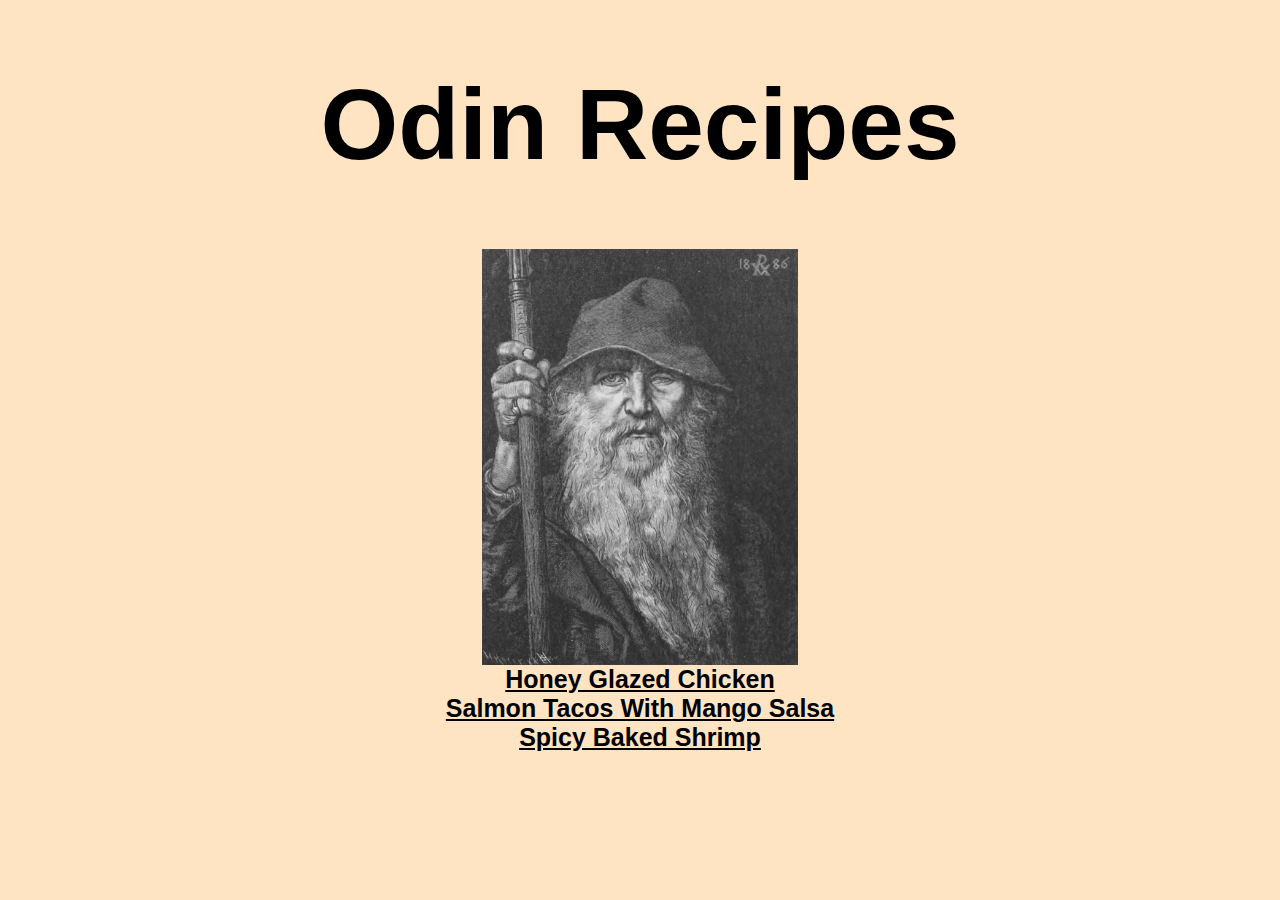
<file: index.html>
<!DOCTYPE html>
<html lang="en">
    <head>
        <meta charset="utf-8">
        <title>Odin Recipes</title>
        <link rel="stylesheet" href="styles/style.css">
    </head>
    <body>
        <h1>Odin Recipes</h1>
        <img src="./recipes/img/ODIN.jpg" alt="The Chef Himself" class="visual">
        <a href="recipes/honey-glazed-chick.html" target="_blank" class="link">Honey Glazed Chicken</a>
        <a href="recipes/salmon-tacos-with-mango-salsa.html" target="_blank" class="link">Salmon Tacos With Mango Salsa</a>
        <a href="recipes/spicy-baked-shrimp.html" target="_blank" class="link">Spicy Baked Shrimp</a>
    </body>
</html>
</file>
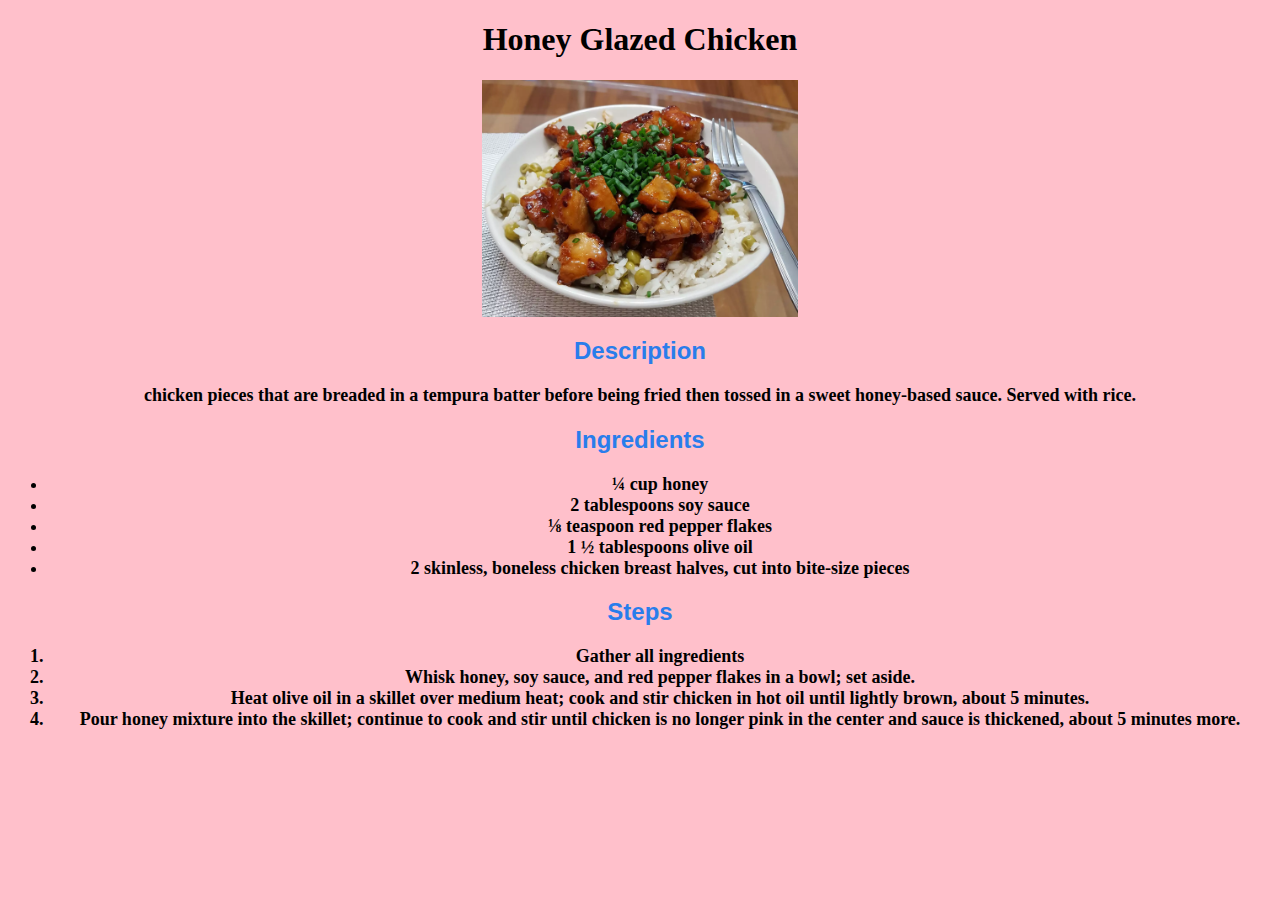
<file: recipes/honey-glazed-chick.html>
<!DOCTYPE html>
<html lang="en">
    <head>
        <meta charset="utf-8">
        <title>Honey Glazed Chicken Recipe</title>
        <link rel="stylesheet" href="../styles/hot-glazed-chick.css">
    </head>
    <body>
        <h1>Honey Glazed Chicken</h1>
        <img src="./img/honey-glazed-chicken" alt="Honey Glazed Chicken" class="image">
        <h2>Description</h2>
        <p>chicken pieces that are breaded in a tempura batter before being fried then tossed in a sweet honey-based sauce. Served with rice.</p>
        <h2>Ingredients</h2>
        <ul>
            <li>¼ cup honey</li>
            <li>2 tablespoons soy sauce</li>
            <li>⅛ teaspoon red pepper flakes</li>
            <li>1 ½ tablespoons olive oil</li>
            <li>2 skinless, boneless chicken breast halves, cut into bite-size pieces</li>
        </ul>
        <h2>Steps</h2>
        <ol>
            <li>Gather all ingredients</li>
            <li>Whisk honey, soy sauce, and red pepper flakes in a bowl; set aside.</li>
            <li>Heat olive oil in a skillet over medium heat; cook and stir chicken in hot oil until lightly brown, about 5 minutes.</li>
            <li>Pour honey mixture into the skillet; continue to cook and stir until chicken is no longer pink in the center and sauce is thickened, about 5 minutes more.</li>
        </ol>
    </body>
</html>
</file>
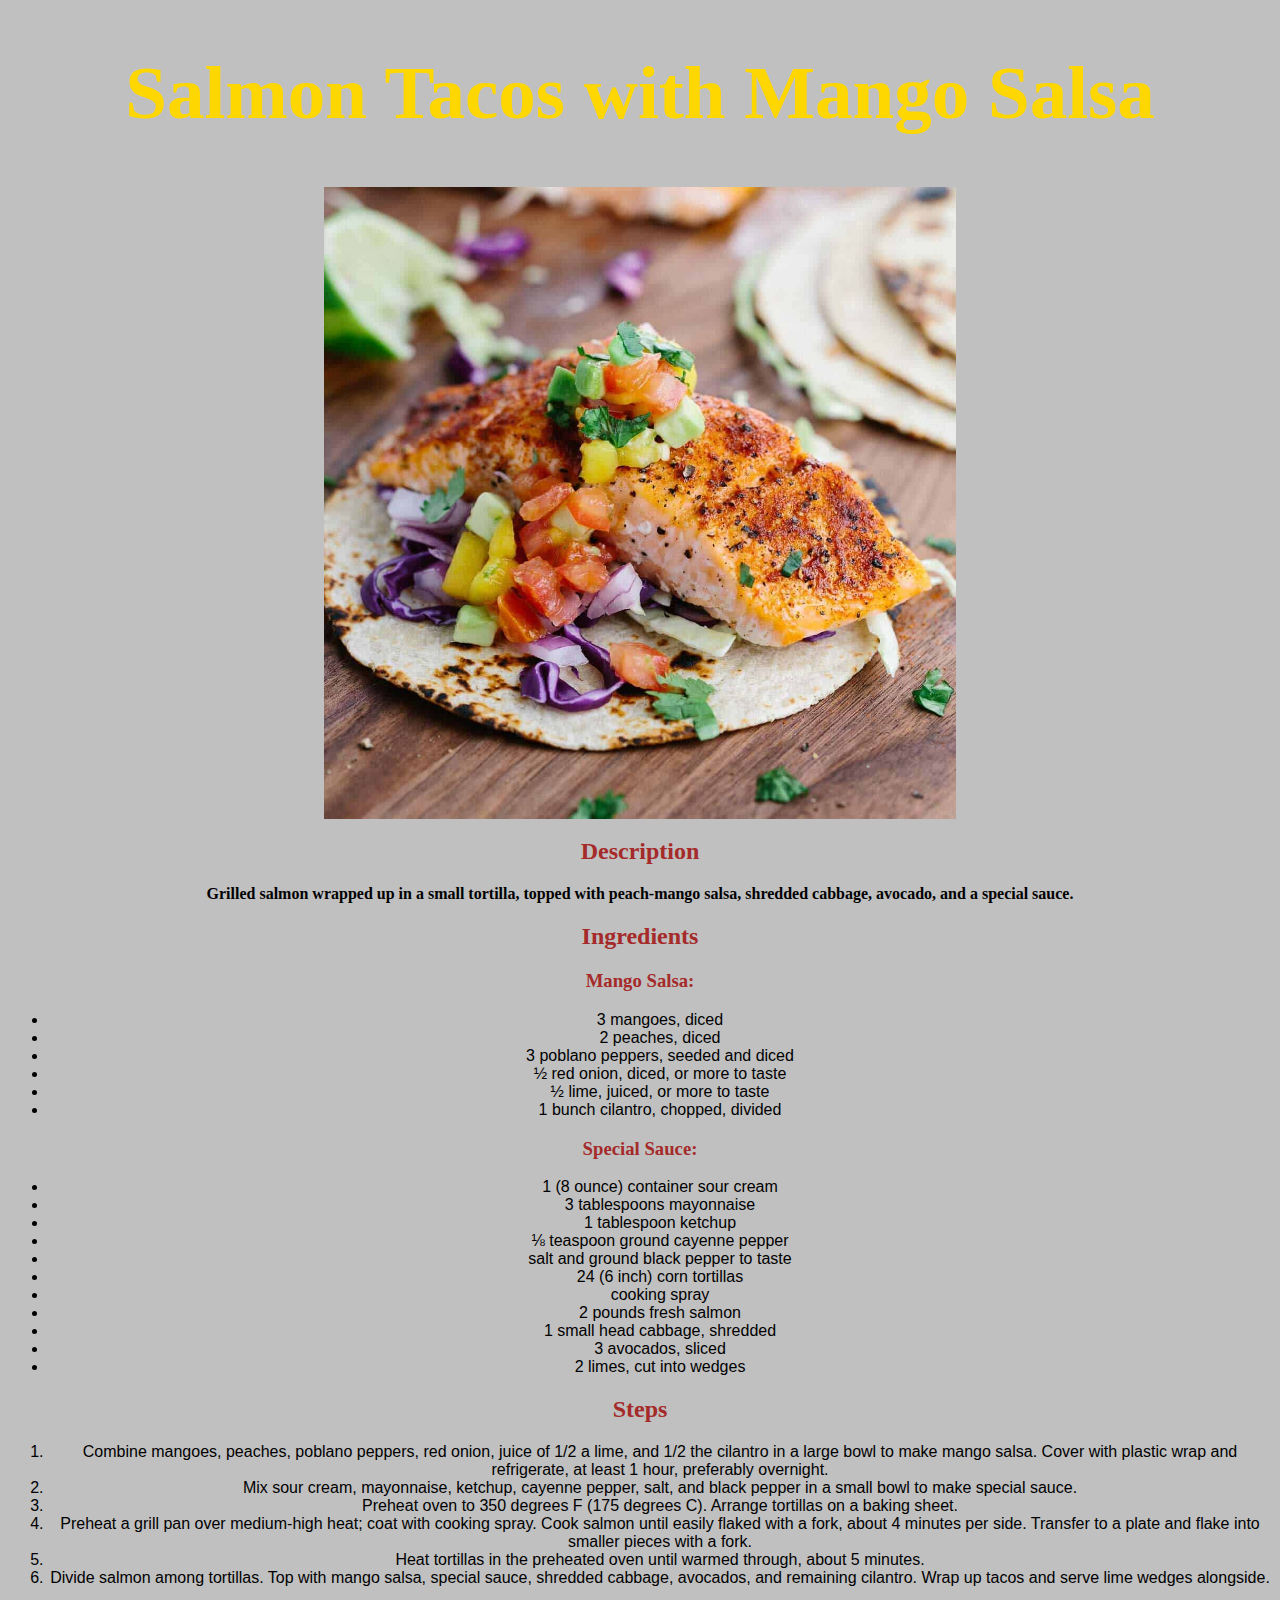
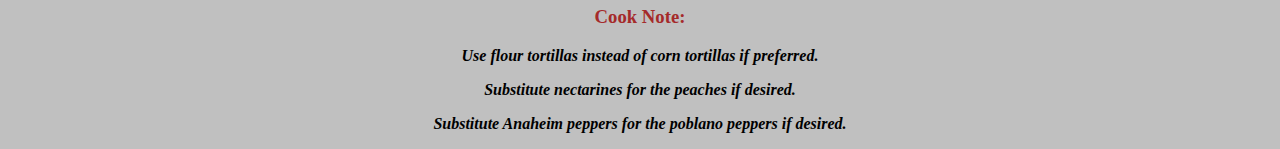
<file: recipes/salmon-tacos-with-mango-salsa.html>
<!DOCTYPE html>
<html lang="en">
    <head>
        <meta charset="utf-8">
        <title>Salmon Tacos with Mango Salsa</title>
        <link rel="stylesheet" href="../styles/s-t-w-m-s.css">
    </head>
    <body>
        <h1>Salmon Tacos with Mango Salsa</h1>
        <img src="./img/salmon-tacos-with-mango-salsa.jpg" alt="Salmon Tacos with Mango Salsa">
        <h2 class="title">Description</h2>
        <p>Grilled salmon wrapped up in a small tortilla, topped with peach-mango salsa, shredded cabbage, avocado, and a special sauce.</p>
        <h2 class="title">Ingredients</h2>
        <h3 class="title">Mango Salsa:</h3>
        <ul class="lists">
            <li>3 mangoes, diced</li>
            <li>2 peaches, diced</li>
            <li>3 poblano peppers, seeded and diced</li>
            <li>½ red onion, diced, or more to taste</li>
            <li>½ lime, juiced, or more to taste</li>
            <li>1 bunch cilantro, chopped, divided</li>
        </ul>
        <h3 class="title">Special Sauce:</h3>
        <ul class="lists">
            <li>1 (8 ounce) container sour cream</li>
            <li>3 tablespoons mayonnaise</li>
            <li>1 tablespoon ketchup</li>
            <li>⅛ teaspoon ground cayenne pepper</li>
            <li>salt and ground black pepper to taste</li>
            <li>24 (6 inch) corn tortillas</li>
            <li>cooking spray</li>
            <li>2 pounds fresh salmon</li>
            <li>1 small head cabbage, shredded</li>
            <li>3 avocados, sliced</li>
            <li>2 limes, cut into wedges</li>
        </ul>
        <h2 class="title">Steps</h2>
        <ol class="lists">
            <li>Combine mangoes, peaches, poblano peppers, red onion, juice of 1/2 a lime, and 1/2 the cilantro in a large bowl to make mango salsa. Cover with plastic wrap and refrigerate, at least 1 hour, preferably overnight.</li>
            <li>Mix sour cream, mayonnaise, ketchup, cayenne pepper, salt, and black pepper in a small bowl to make special sauce.</li>
            <li>Preheat oven to 350 degrees F (175 degrees C). Arrange tortillas on a baking sheet.</li>
            <li>Preheat a grill pan over medium-high heat; coat with cooking spray. Cook salmon until easily flaked with a fork, about 4 minutes per side. Transfer to a plate and flake into smaller pieces with a fork.</li>
            <li>Heat tortillas in the preheated oven until warmed through, about 5 minutes.</li>
            <li>Divide salmon among tortillas. Top with mango salsa, special sauce, shredded cabbage, avocados, and remaining cilantro. Wrap up tacos and serve lime wedges alongside.</li>
        </ol>
        <h3 class="title">Cook Note:</h3>
        <p><em>Use flour tortillas instead of corn tortillas if preferred.</em></p>
        <p><em>Substitute nectarines for the peaches if desired.</em></p>
        <p><em>Substitute Anaheim peppers for the poblano peppers if desired.</em></p>
    </body>
</html>
</file>
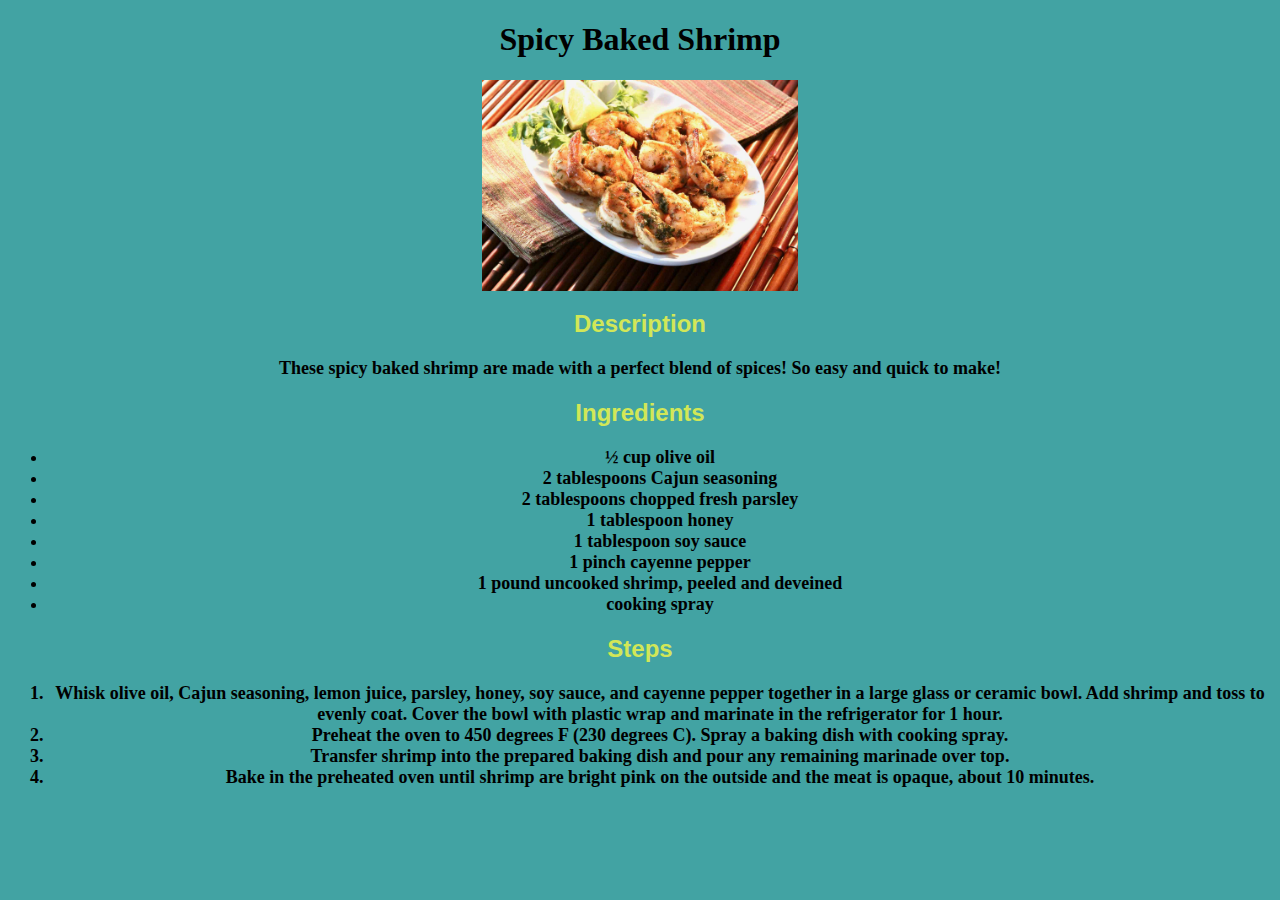
<file: recipes/spicy-baked-shrimp.html>
<!DOCTYPE html>
<html lang="en">
<head>
    <meta charset="UTF-8">
    <title>Spicy Baked Shrimp</title>
    <link rel="stylesheet" href="../styles/spicy-baked-shrimp.css">
</head>
<body>
    <h1>Spicy Baked Shrimp</h1>
    <img src="./img/spicy-baked-shrimp.jpg" alt="Spicy Baked Shrimp" class="image">
    <h2>Description</h2>
    <p>These spicy baked shrimp are made with a perfect blend of spices! So easy and quick to make!</p>
    <h2>Ingredients</h2>
    <ul>
        <li>½ cup olive oil</li>
        <li>2 tablespoons Cajun seasoning</li>
        <li>2 tablespoons chopped fresh parsley</li>
        <li>1 tablespoon honey</li>
        <li>1 tablespoon soy sauce</li>
        <li>1 pinch cayenne pepper</li>
        <li>1 pound uncooked shrimp, peeled and deveined</li>
        <li>cooking spray</li>
    </ul>
    <h2>Steps</h2>
    <ol>
        <li>Whisk olive oil, Cajun seasoning, lemon juice, parsley, honey, soy sauce, and cayenne pepper together in a large glass or ceramic bowl. Add shrimp and toss to evenly coat. Cover the bowl with plastic wrap and marinate in the refrigerator for 1 hour.</li>
        <li>Preheat the oven to 450 degrees F (230 degrees C). Spray a baking dish with cooking spray.</li>
        <li>Transfer shrimp into the prepared baking dish and pour any remaining marinade over top.</li>
        <li>Bake in the preheated oven until shrimp are bright pink on the outside and the meat is opaque, about 10 minutes.</li>
    </ol>
</body>
</html>
</file>
<file: styles/style.css>
body {
    background-color: bisque;
}

h1 {
    font-size: 100px;
    font-family: 'Segoe UI', Tahoma, Geneva, Verdana, sans-serif;
    text-align: center;
}

.visual {
    display: block;
    margin-left: auto;
    margin-right: auto;
    width: 25%;
}

.link {
    color: black;
    font-family: 'Franklin Gothic Medium', 'Arial Narrow', Arial, sans-serif;
    font-weight: bolder;
    font-size: 25px;
    text-align: center;
    display: block;
}
</file>
<file: styles/hot-glazed-chick.css>
h1 {
    font-family: Georgia, 'Times New Roman', Times, serif;
    color: black;
    font-weight: bolder;
    text-align: center;
}

.image {
    display: block;
    margin-left: auto;
    margin-right: auto;
    width: 25%;
}

h2 {
    font-family: 'Gill Sans', 'Gill Sans MT', Calibri, 'Trebuchet MS', sans-serif;
    color: #297deb;
    font-weight: bold;
    text-align: center;
}

body {
    background-color: pink;
}
p,
ul,
ol {
    text-align: center;
    font-weight: bold;
    font-size: large;
}
</file>
<file: styles/s-t-w-m-s.css>
h1 {
    text-align: center;
    font-size: 75px;
    font-family: fantasy;
    font-weight: bolder;
    color: gold;
}

body {
    background-color: silver;
}

img {
    margin-left: auto;
    margin-right: auto;
    width: 50%;
    display: block;
}

.lists {
    text-align: center;
    font-family:'Lucida Sans', 'Lucida Sans Regular', 'Lucida Grande', 'Lucida Sans Unicode', Geneva, Verdana, sans-serif;
}

.title {
    font-weight: bold;
    font-family: fantasy;
    text-align: center;
    color: brown;
}

p {
    text-align: center;
    font-weight: bold;
}
</file>
<file: styles/spicy-baked-shrimp.css>
h1 {
    font-family: fantasy;
    color: black;
    font-weight: bolder;
    text-align: center;
}

.image {
    display: block;
    margin-left: auto;
    margin-right: auto;
    width: 25%;
}

h2 {
    font-family: Verdana, Geneva, Tahoma, sans-serif;
    color: #d2e757;
    font-weight: bold;
    text-align: center;
}

body {
    background-color: rgb(66, 163, 163);
}
p,
ul,
ol {
    text-align: center;
    font-weight: bold;
    font-size: large;
}
</file>
